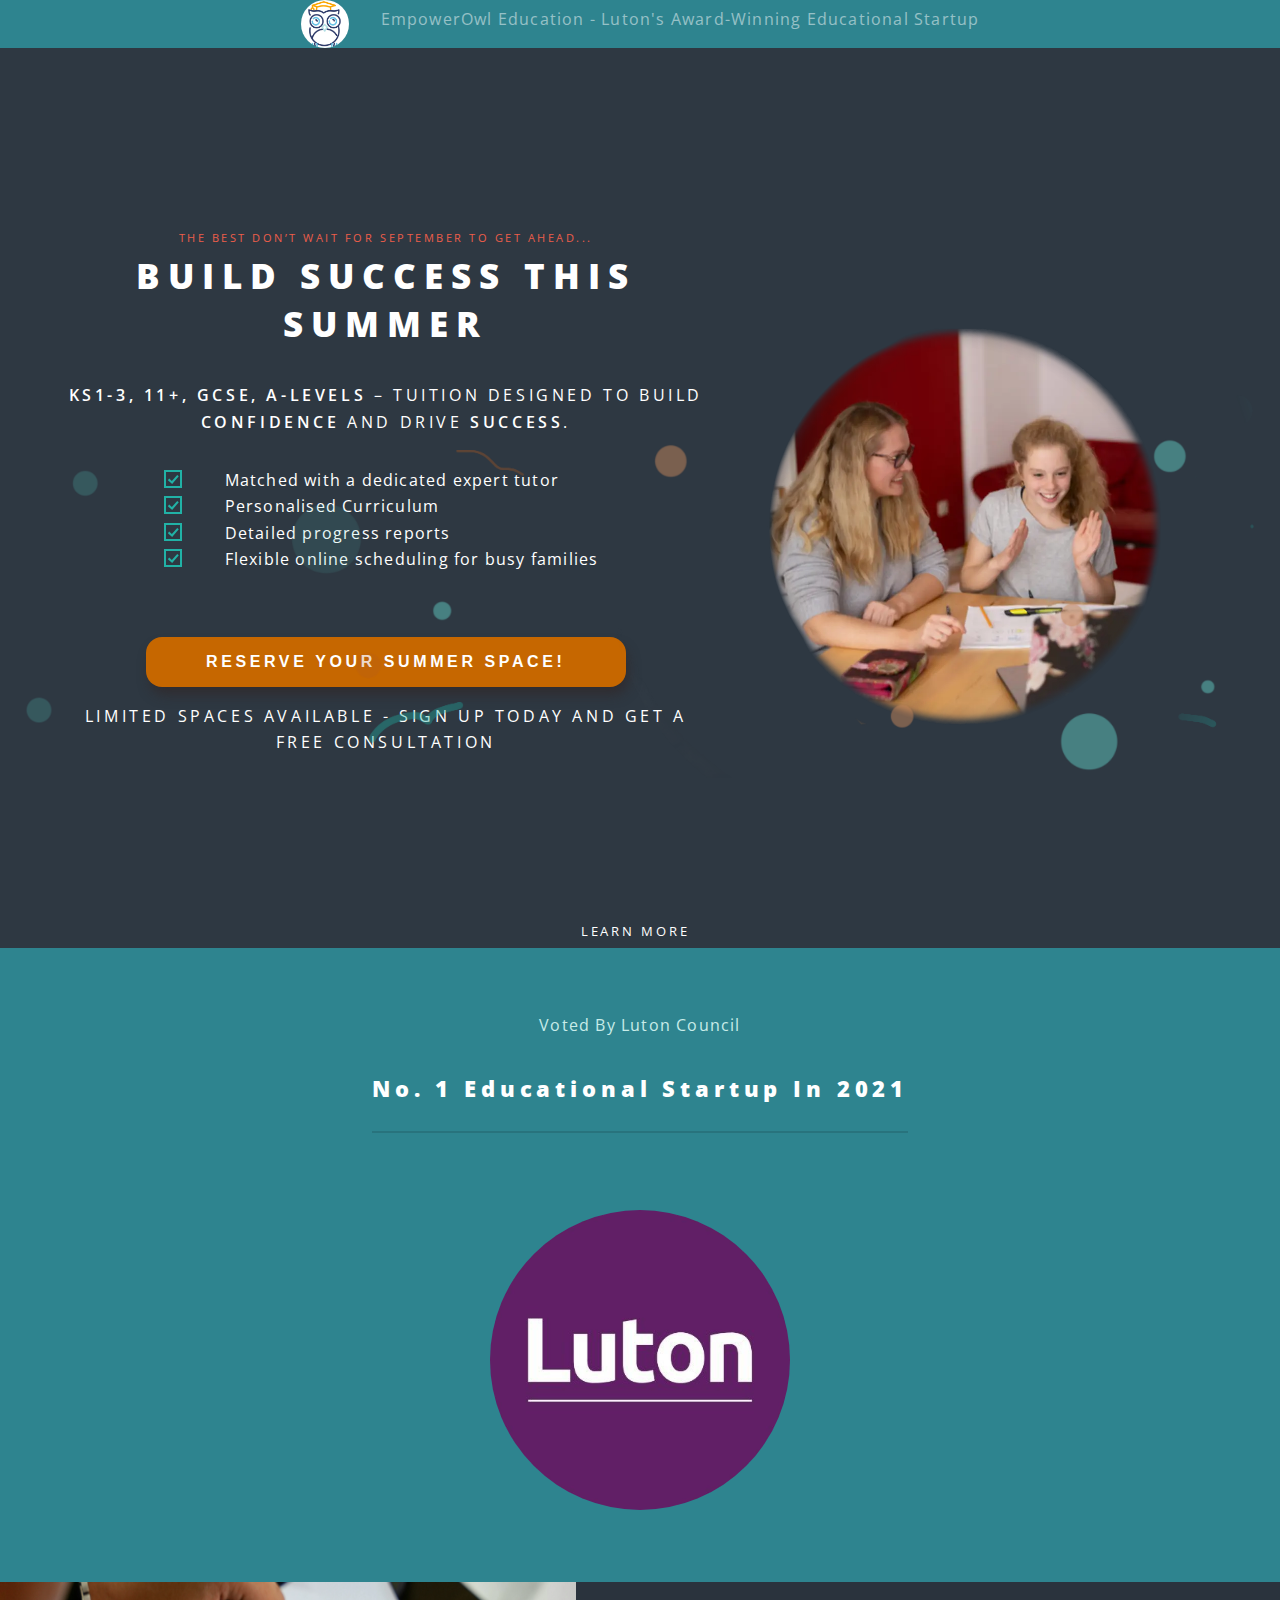
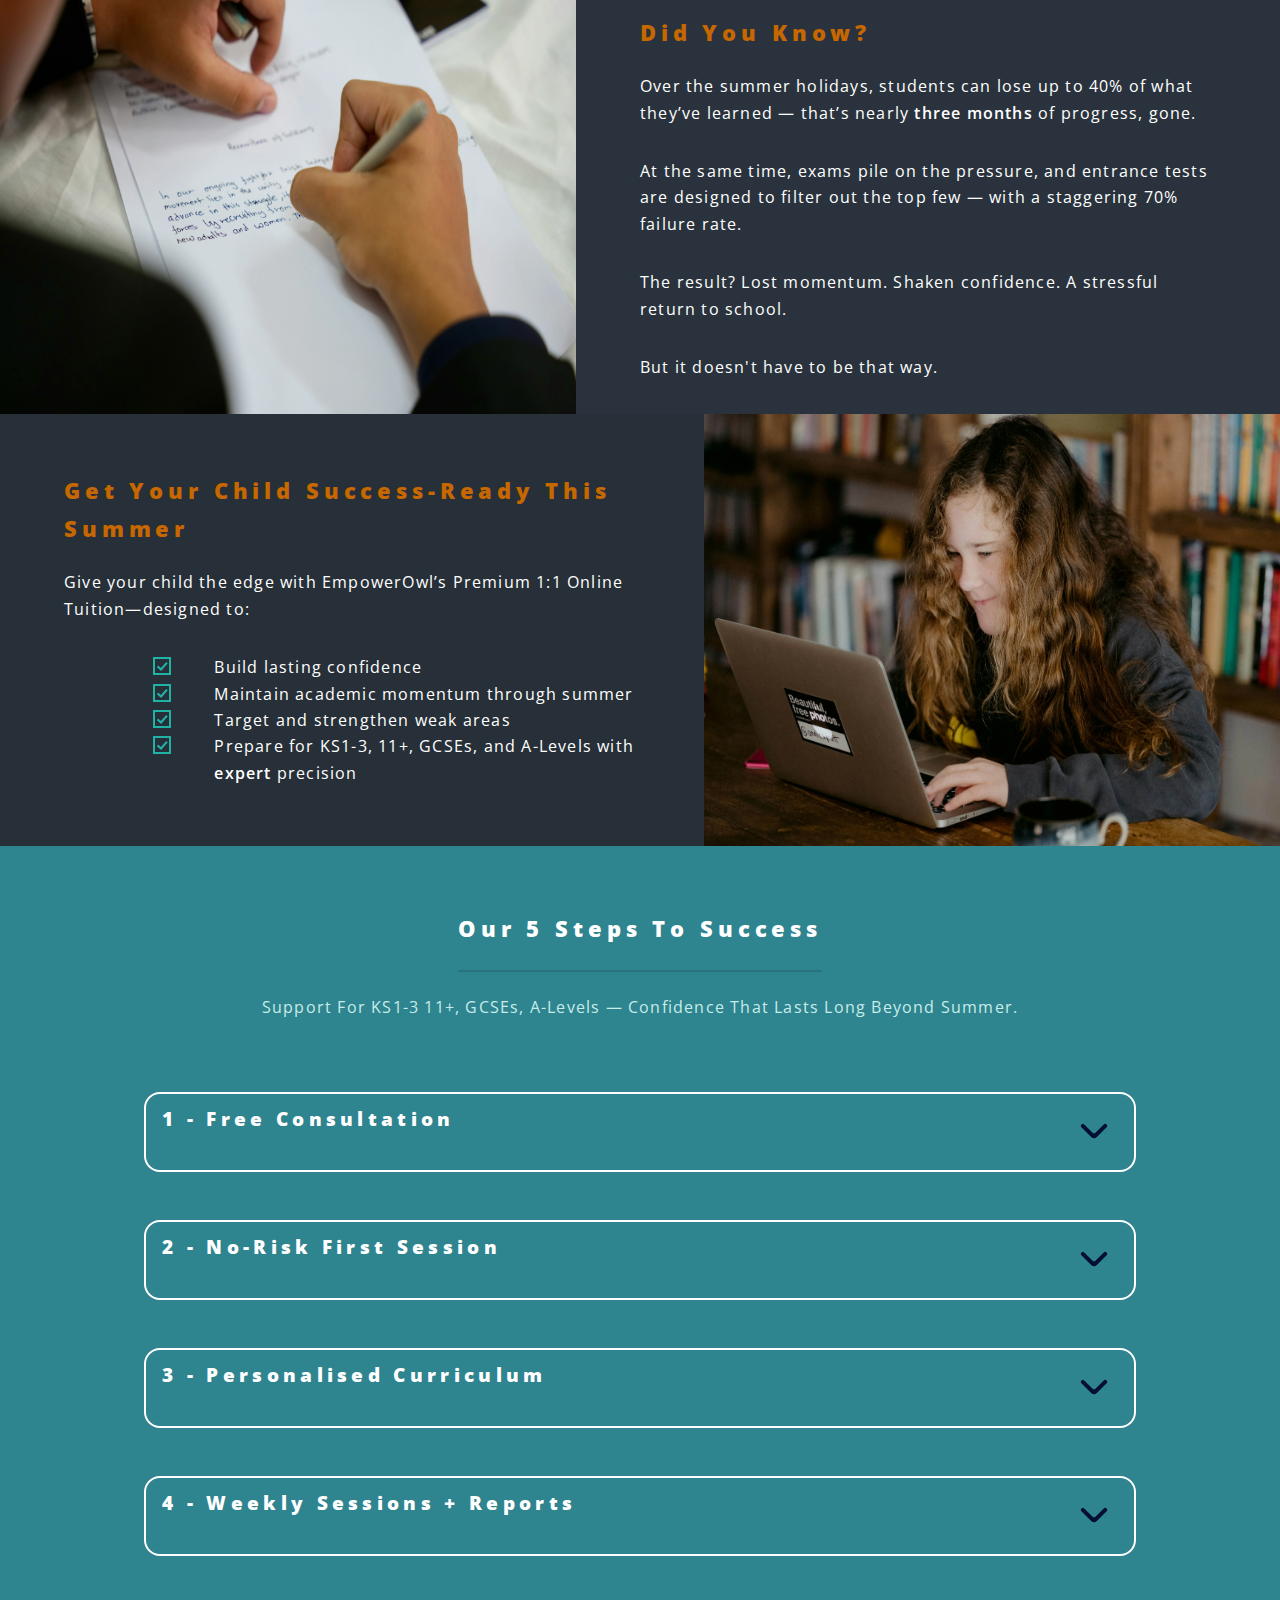
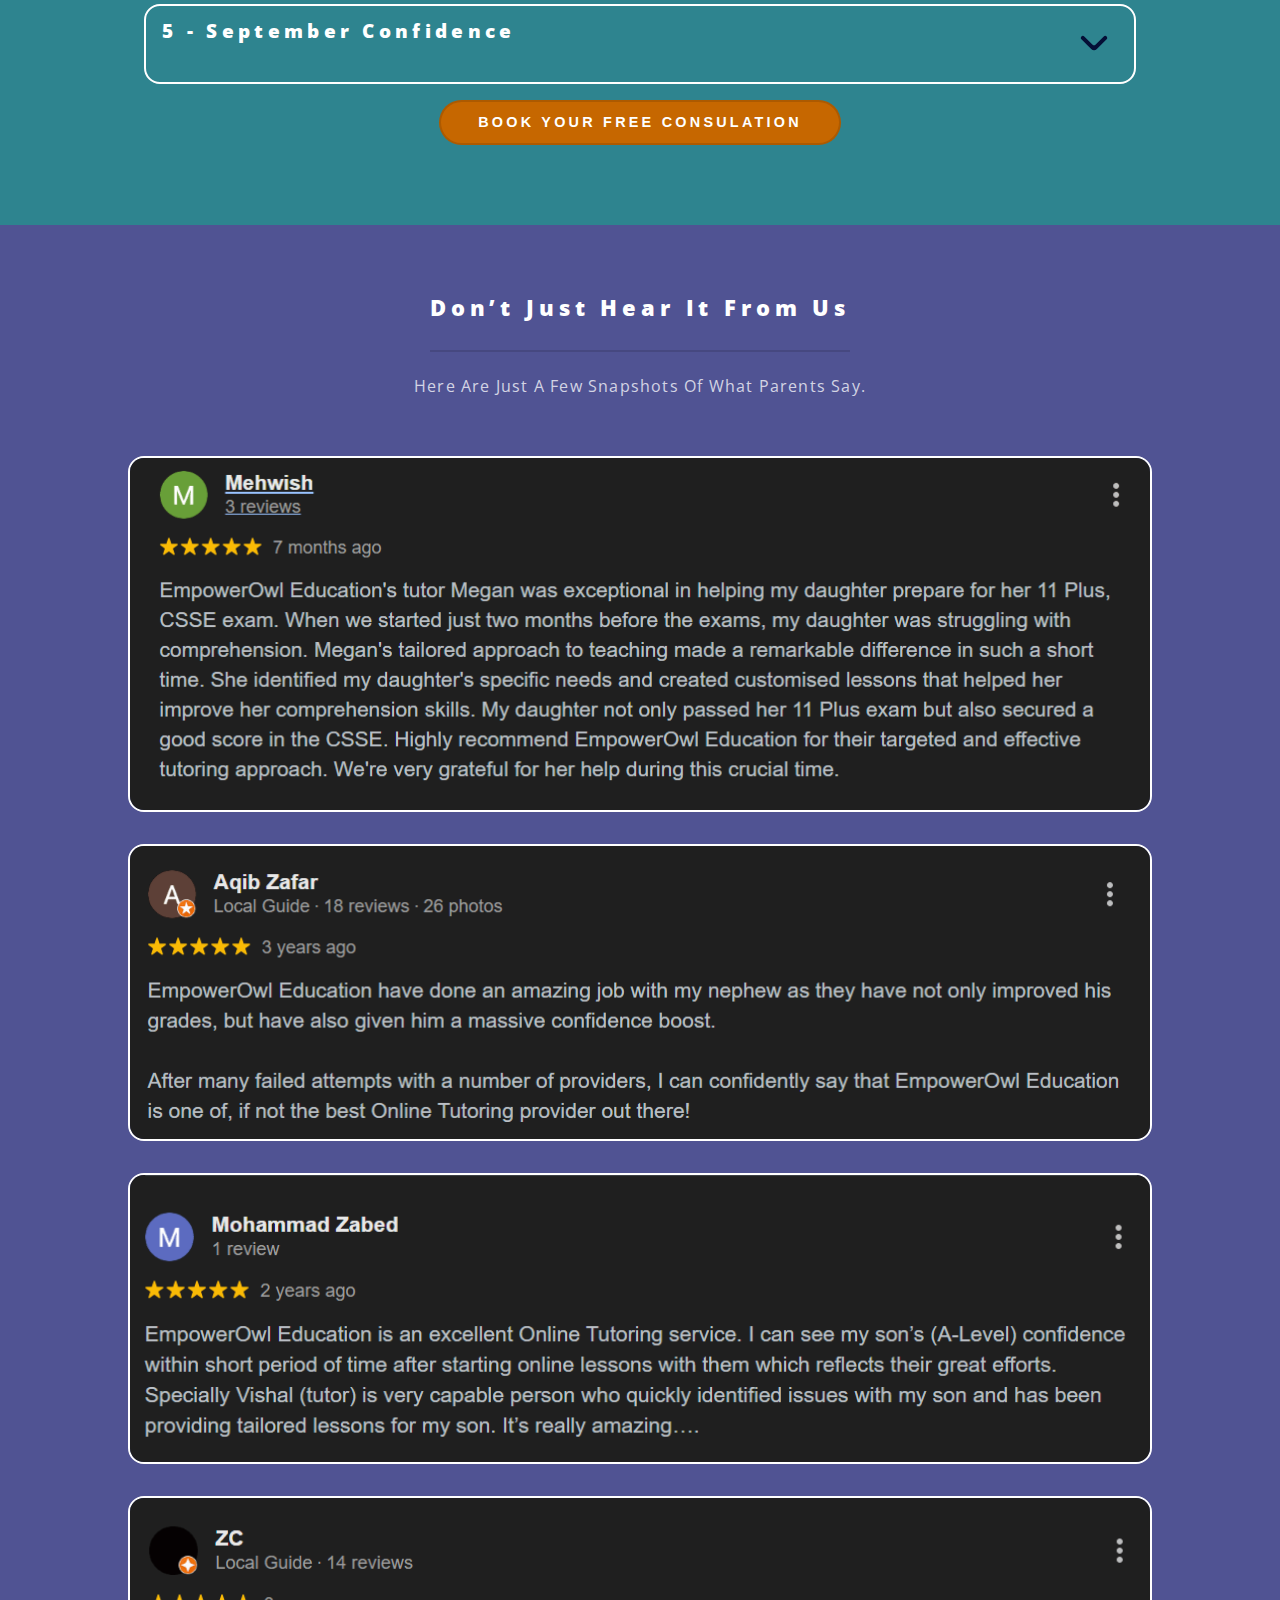
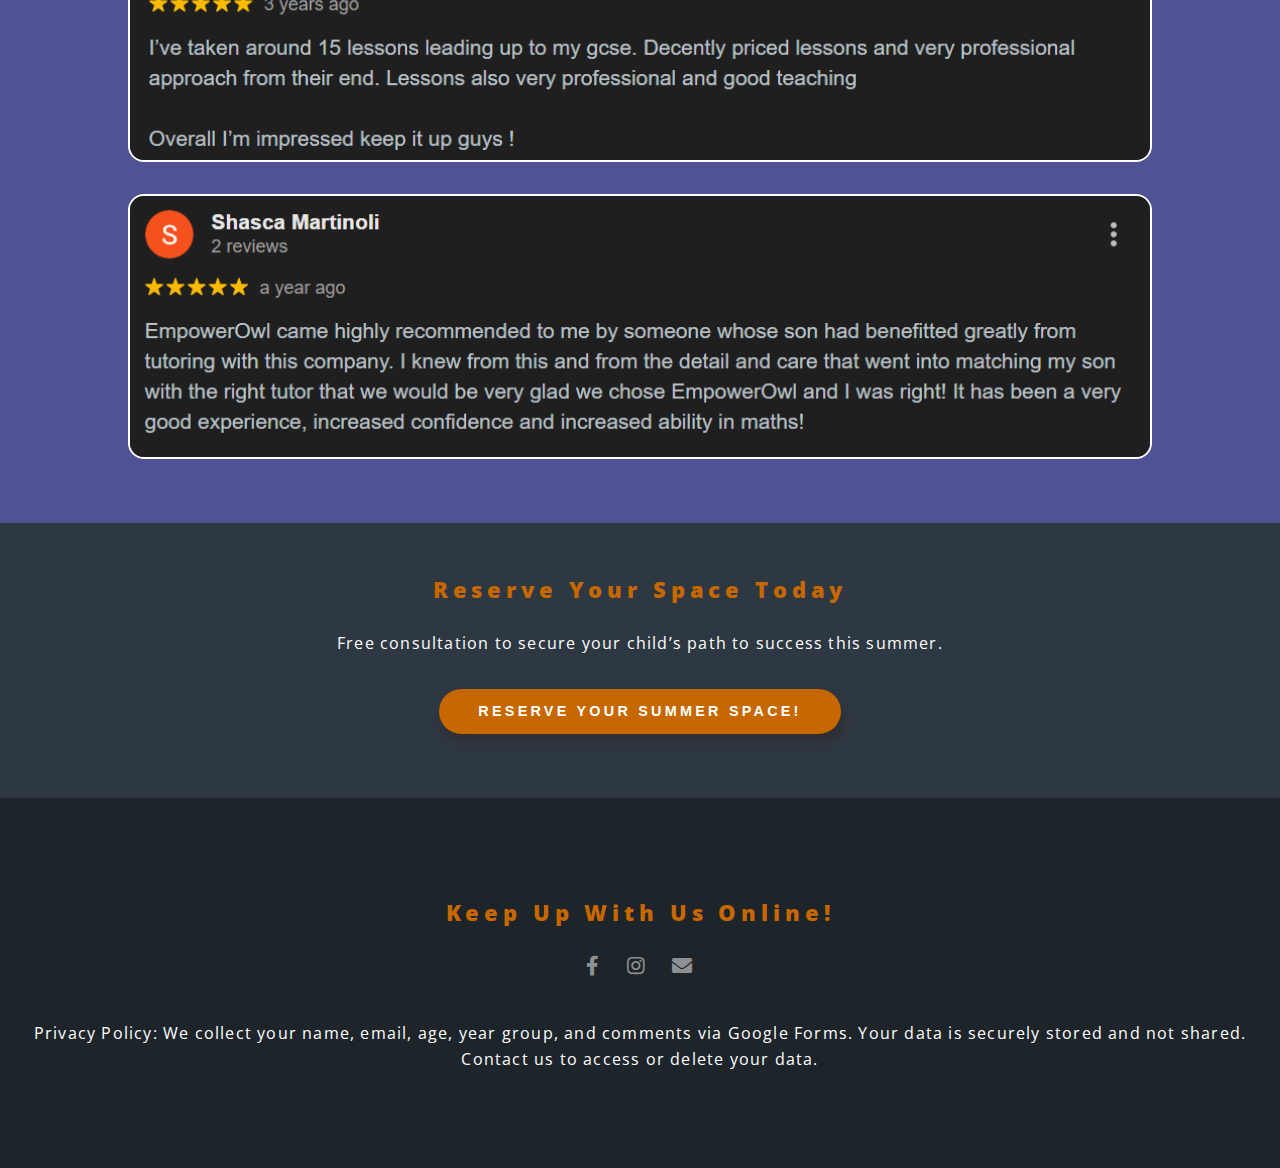
<file: index.html>
<!DOCTYPE html>
<html lang="en-gb">
<head>
  <meta charset="utf-8" />
  <meta name="viewport" content="width=device-width, initial-scale=1" />
  <title>Premium Summer Tuition in Luton | 11+, GCSE, A-Level | EmpowerOwl Education</title>

<meta name="description" content="EmpowerOwl offers premium 1:1 online summer tutoring for 11+, GCSE, and A-Level students in Luton. Boost confidence, maintain momentum, and prepare for exams with expert tutors. Book a free consultation today.">

<meta name="keywords" content="summer tuition Luton, online tutoring Luton, GCSE tutoring, 11+ tuition, A-Level tutoring, premium online tutors, EmpowerOwl, summer learning loss, private tuition UK, KS2 tutoring, KS3 tutoring">

<meta name="author" content="EmpowerOwl Education">
<meta name="robots" content="index, follow">
<meta property="og:title" content="Premium Summer Tuition | EmpowerOwl Education">
<meta property="og:description" content="Get expert 1:1 online tutoring for your child this summer. Designed for 11+, GCSE, and A-Level success. Book your consultation today.">
<meta property="og:image" content="/images/desktop-hero.png">
<meta property="og:url" content="empowerowl.co.uk"> <!-- Replace with your actual domain -->


  <link rel="stylesheet" href="assets/css/main.css" />
  <noscript><link rel="stylesheet" href="assets/css/noscript.css" /></noscript>

  <!-- Favicon -->
  <link rel="apple-touch-icon" sizes="180x180" href="/apple-touch-icon.png" />
  <link rel="icon" type="image/png" sizes="32x32" href="/favicon-32x32.png" />
  <link rel="icon" type="image/png" sizes="16x16" href="/favicon-16x16.png" />
  <link rel="manifest" href="/site.webmanifest" />

  <script src="assets/js/script.js" defer></script>
</head>
<body class="landing-is-preload">
  <div id="page-wrapper">

    <!-- Header -->
    <header id="header" class="my-own-header">
      <img src="/images/empowerowl.png" alt="EmpowerOwl logo - owl with glasses" height="180" loading="lazy" />
      <p>EmpowerOwl Education - Luton's award-winning educational startup</p>
    </header>

    <!-- Hero Section -->
    <section id="banner" class="banner">
      <div class="hero-container">
        <div class="div-left">
          <p class="orange">The best don’t wait for September to get ahead...</p>
          <h1> Build Success This Summer </h1>
          <p class="age"><strong>KS1-3, 11+, GCSE, A-Levels</strong> – Tuition designed to build <strong>Confidence</strong> and drive <strong>Success</strong>.</p>
          <ul class="benefits-list">
            <li class="plan">Matched with a dedicated expert tutor</li>
            <li class="teacher">Personalised Curriculum</li>
            <li class="report"> Detailed progress reports </li>
            <li>Flexible online scheduling for busy families</li>
          </ul>
          <a href="https://forms.gle/Q8Qho3TRbLTtkxJt6" aria-label="Reserve your summer space">
            <button class="cta fixed">Reserve your summer space!</button>
          </a>
          <p>Limited spaces available - sign up today and get a free consultation</p>
          <a href="#one" class="more scrolly my-scrolly" aria-label="Learn more about our program">Learn More</a>
        </div>
        <div class="div-right">
          <img class="hero-lady" src="/images/hero-lady.webp" alt="Parent and student smiling during online tutoring"  />
        </div>
      </div>
    </section>

    <!-- Recognition Section -->
    <section id="one" class="wrapper style1 special">
      <div class="inner">
        <header class="major">
          <p>Voted by Luton Council</p>
          <h2>No. 1 Educational Startup in 2021</h2>
        </header>
        <img class="luton" src="/images/luton.jpg" alt="Luton Council Logo" loading="lazy" style="max-width: 300px; width: 100%; aspect-ratio: 1 / 1;" />
      </div>
    </section>

    <!-- Explanation Sections -->
    <section id="two" class="wrapper alt style2">
      <section class="spotlight">
        <div class="image">
          <img src="images/kid-writing.webp" alt="Student writing in notebook" loading="lazy" style="aspect-ratio: 4 / 3;" />
        </div>
        <div class="content">
          <h2 style="color: #c66700 ;">Did You Know?</h2>
          <p>Over the summer holidays, students can lose up to 40% of what they’ve learned — that’s nearly <b>three months</b> of progress, gone.</p>
          <p>At the same time, exams pile on the pressure, and entrance tests are designed to filter out the top few — with a staggering 70% failure rate.</p>
          <p>The result? Lost momentum. Shaken confidence. A stressful return to school.</p>
          <p> But it doesn't have to be that way.</p>
        </div>
      </section>

      <section class="spotlight">
        <div class="image">
          <img src="images/kid.webp" alt="Smiling student in library" loading="lazy" style="aspect-ratio: 4 / 3;" />
        </div>
        <div class="content">
          <h2 style="color: #c66700;">Get Your Child Success-Ready This Summer</h2>
          <p>Give your child the edge with EmpowerOwl’s Premium 1:1 Online Tuition—designed to:</p>
          <ul class="benefits-list beneath">
            <li>Build lasting confidence</li>
            <li> Maintain academic momentum through summer</li>
            <li> Target and strengthen weak areas</li>
            <li>Prepare for KS1-3, 11+, GCSEs, and A-Levels with <b>expert</b> precision</li>

          </ul> 
        </div>
      </section>
    </section>

    <!-- 5 Step Process -->
    <section id="accordian" class="wrapper style1 special">
      <div class="inner">
        <header class="major">
          <h2>Our 5 Steps to Success</h2>
          <p>Support for KS1-3 11+, GCSEs, A-Levels — confidence that lasts long beyond summer.</p>
        </header>

        <div class="accordian-container">
          <!-- Accordian Items -->
          <div class="accordian">
            <div class="accordian-header">
              <h3>1 - Free Consultation</h3>
              <img src="/images/arrow-prev-small-svgrepo-com.svg" alt="Arrow icon" />
            </div>
           <p>We start with a one-on-one consultation to understand your child’s academic needs, goals, and learning style. Based on this, we carefully match them with the most suitable tutor from our expert team.</p>
</div>

<div class="accordian">
            <div class="accordian-header">
              <h3>2 - No-Risk First Session</h3>
              <img src="/images/arrow-prev-small-svgrepo-com.svg" alt="Arrow icon" />
            </div>
            <p>Your child is introduced to their tutor in a relaxed, pressure-free session. It’s a chance to build rapport, assess confidence levels, and establish clear learning objectives together.</p>
          </div>

          <div class="accordian">
            <div class="accordian-header">
              <h3>3 - Personalised Curriculum</h3>
              <img src="/images/arrow-prev-small-svgrepo-com.svg" alt="Arrow icon" />
            </div>
              <p>We build a focused 4-week academic plan tailored around your child’s specific strengths and areas for improvement—designed to build confidence and help them make real progress over the summer.</p>
          </div>

          <div class="accordian">
            <div class="accordian-header">
              <h3>4 - Weekly Sessions + Reports</h3>
              <img src="/images/arrow-prev-small-svgrepo-com.svg" alt="Arrow icon" />
            </div>
            <p>Your child receives weekly one-to-one lessons with structured homework and support. After each session, you’ll receive detailed progress reports so you’re always informed, engaged, and reassured.</p>
          </div>

          <div class="accordian">
            <div class="accordian-header">
              <h3>5 - September Confidence</h3>
              <img src="/images/arrow-prev-small-svgrepo-com.svg" alt="Arrow icon" />
            </div>
             <p>By the end of the programme, your child re-enters school with renewed confidence, stronger skills, and a real academic advantage heading into the new term.</p> 
          </div>
          </div>

          

          <a href="https://forms.gle/EqNLDEYDynz9STZV6" aria-label="Register risk-free today">
            <button class="cta hide">Book your free consulation</button>
          </a>
        </div>
      </div>
    </section>

    <!-- Reviews -->
    <section id="three" class="wrapper style3 special">
      <div class="inner">
        <header class="major">
          <h2>Don’t just hear it from us</h2>
          <p>Here are just a few snapshots of what parents say.</p>
        </header>
        <div class="our-reviews">
          <img src="/images/review-1.webp" alt="Review 1" loading="lazy" />
          <img src="/images/review-2.webp" alt="Review 2" loading="lazy" />
          <img src="/images/review-3.webp" alt="Review 3" loading="lazy" />
          <img src="/images/review-4.webp" alt="Review 4" loading="lazy" />
          <img src="/images/review-5.webp" alt="Review 5" loading="lazy" />
        </div>
      </div>
    </section>

    <!-- Final CTA -->
    <section class="banner">
      <div class=" final-part">
        <h2 style="color: #c66700;">Reserve your space today</h2>
        <p>Free consultation to secure your child’s path to success this summer.</p>
        <a href="https://forms.gle/pZmMa2b6Y7rpdxCs6" aria-label="Reserve your summer spot now">
          <button class="cta hide">Reserve your summer space!</button>
        </a>
      </div>
    </section>

    <!-- Footer -->
    <footer id="footer">
      <h2 style="color: #c66700 ;">Keep up with us online!</h2>
      <ul class="icons">
        <li><a href="https://www.facebook.com/EmpowerOwlEducation/" class="icon brands fa-facebook-f" aria-label="Facebook"><span class="label">Facebook</span></a></li>
        <li><a href="https://www.instagram.com/empowerowl1/?hl=en-gb" class="icon brands fa-instagram" aria-label="Instagram"><span class="label">Instagram</span></a></li>
        <li><a href="hamza_shah123@hotmail.co.uk" class="icon solid fa-envelope" aria-label="Email"><span class="label">Email</span></a></li>
      </ul>
      <p>
        Privacy Policy: We collect your name, email, age, year group, and comments via Google Forms. Your data is securely stored and not shared. Contact us to access or delete your data.
        <!-- &copy; Design: <a href="http://html5up.net">HTML5 UP</a> -->
      </p>
    </footer>
  </div>

  <!-- Optimized Scripts -->
  <script src="assets/js/jquery.min.js" defer></script>
  <script src="assets/js/jquery.scrollex.min.js" defer></script>
  <script src="assets/js/jquery.scrolly.min.js" defer></script>
  <script src="assets/js/browser.min.js" defer></script>
  <script src="assets/js/breakpoints.min.js" defer></script>
  <script src="assets/js/util.js" defer></script>
  <script src="assets/js/main.js" defer></script>
</body>
</html>
</file>
<file: assets/css/noscript.css>
/*
	Spectral by HTML5 UP
	html5up.net | @ajlkn
	Free for personal and commercial use under the CCA 3.0 license (html5up.net/license)
*/

/* Banner */

	body.is-preload #banner h2 {
		-moz-transform: none;
		-webkit-transform: none;
		-ms-transform: none;
		transform: none;
		opacity: 1;
	}

		body.is-preload #banner h2:before, body.is-preload #banner h2:after {
			width: 100%;
		}

	body.is-preload #banner .more {
		-moz-transform: none;
		-webkit-transform: none;
		-ms-transform: none;
		transform: none;
		opacity: 1;
	}

	body.is-preload #banner:after {
		opacity: 0;
	}
</file>
<file: assets/css/main.css>
@import url(fontawesome-all.min.css);
@import url("https://fonts.googleapis.com/css?family=Open+Sans:400,400italic,600,600italic,800,800italic");
:root {
  --blue: #c66700 ;
  --darker: 	#954e24;
}
/*
	Spectral by HTML5 UP
	html5up.net | @ajlkn
	Free for personal and commercial use under the CCA 3.0 license (html5up.net/license)
*/



/* end of accordiaon  */

html, body, div, span, applet, object,
iframe, h1, h2, h3, h4, h5, h6, p, blockquote,
pre, a, abbr, acronym, address, big, cite,
code, del, dfn, em, img, ins, kbd, q, s, samp,
small, strike, strong, sub, sup, tt, var, b,
u, i, center, dl, dt, dd, ol, ul, li, fieldset,
form, label, legend, table, caption, tbody,
tfoot, thead, tr, th, td, article, aside,
canvas, details, embed, figure, figcaption,
footer, header, hgroup, menu, nav, output, ruby,
section, summary, time, mark, audio, video {
	margin: 0;
	padding: 0;
	border: 0;
	font-size: 100%;
	font: inherit;
	vertical-align: baseline;}

article, aside, details, figcaption, figure,
footer, header, hgroup, menu, nav, section {
	display: block;}

body {
	line-height: 1;
}

ol, ul {
	list-style: none;
}

blockquote, q {
	quotes: none;
}

	blockquote:before, blockquote:after, q:before, q:after {
		content: '';
		content: none;
	}

table {
	border-collapse: collapse;
	border-spacing: 0;
}

body {
	-webkit-text-size-adjust: none;
}

mark {
	background-color: transparent;
	color: inherit;
}

input::-moz-focus-inner {
	border: 0;
	padding: 0;
}

input, select, textarea {
	-moz-appearance: none;
	-webkit-appearance: none;
	-ms-appearance: none;
	appearance: none;
}

/* Basic */

	@-ms-viewport {
		width: device-width;
	}

	html {
		box-sizing: border-box;
	}

	*, *:before, *:after {
		box-sizing: inherit;
	}

	body {
		background: #2e3842;
	}

	
	body, input, select, textarea {
		color: #fff;
		font-family: "Open Sans", Helvetica, sans-serif;
		font-size: 15pt;
		font-weight: 400;
		letter-spacing: 0.075em;
		line-height: 1.65em;
	}

		@media screen and (max-width: 1680px) {

			body, input, select, textarea {
				font-size: 13pt;
			}

		}

		@media screen and (max-width: 1280px) {

			body, input, select, textarea {
				font-size: 12pt;
			}

		}

		@media screen and (max-width: 736px) {

			body, input, select, textarea {
				font-size: 11pt;
				letter-spacing: 0.0375em;
			}

		}

	a {
		-moz-transition: color 0.2s ease, border-bottom-color 0.2s ease;
		-webkit-transition: color 0.2s ease, border-bottom-color 0.2s ease;
		-ms-transition: color 0.2s ease, border-bottom-color 0.2s ease;
		transition: color 0.2s ease, border-bottom-color 0.2s ease;
		border-bottom: dotted 1px;
		color: inherit;
		text-decoration: none;
	}

		a:hover {
			border-bottom-color: transparent;
		}

	strong, b {
		color: #fff;
		font-weight: 600;
	}

	em, i {
		font-style: italic;
	}

	p {
		margin: 0 0 2em 0;
	}

	h1, h2, h3, h4, h5, h6 {
		color: #fff;
		font-weight: 800;
		letter-spacing: 0.225em;
		line-height: 1em;
		margin: 0 0 1em 0;
		text-transform: uppercase;
	}

		h1 a, h2 a, h3 a, h4 a, h5 a, h6 a {
			color: inherit;
			text-decoration: none;
		}

	h2 {
		font-size: 1.35em;
		line-height: 1.75em;
	}

		@media screen and (max-width: 736px) {

			h2 {
				font-size: 1.1em;
				line-height: 1.65em;
			}

		}

	h3 {
		font-size: 1.15em;
		line-height: 1.75em;
	}

		@media screen and (max-width: 736px) {

			h3 {
				font-size: 1em;
				line-height: 1.65em;
			}

		}

	h4 {
		font-size: 1em;
		line-height: 1.5em;
	}

	h5 {
		font-size: 0.8em;
		line-height: 1.5em;
	}

	h6 {
		font-size: 0.7em;
		line-height: 1.5em;
	}

	sub {
		font-size: 0.8em;
		position: relative;
		top: 0.5em;
	}

	sup {
		font-size: 0.8em;
		position: relative;
		top: -0.5em;
	}

	hr {
		border: 0;
		border-bottom: solid 2px #fff;
		margin: 3em 0;
	}

		hr.major {
			margin: 4.5em 0;
		}

	

	pre {
		-webkit-overflow-scrolling: touch;
		font-family: "Courier New", monospace;
		font-size: 0.9em;
		margin: 0 0 2em 0;
	}

		pre code {
			display: block;
			line-height: 1.75em;
			padding: 1em 1.5em;
			overflow-x: auto;
		}

	.align-left {
		text-align: left;
	}

	.align-center {
		text-align: center;
	}

	.align-right {
		text-align: right;
	}

/* Row */

		
/* Section/Article */

	section.special, article.special {
		text-align: center;
	}

	header p {
		color: rgba(255, 255, 255, 0.5);
		position: relative;
		top: -0.25em;
	}

	header h3 + p {
		font-size: 1.1em;
	}

	header h4 + p,
	header h5 + p,
	header h6 + p {
		font-size: 0.9em;
	}

	header.major {
		margin: 0 0 3.5em 0;
	}

		header.major h2, header.major h3, header.major h4, header.major h5, header.major h6 {
			border-bottom: solid 2px #fff;
			display: inline-block;
			padding-bottom: 1em;
			position: relative;
		}

			header.major h2:after, header.major h3:after, header.major h4:after, header.major h5:after, header.major h6:after {
				content: '';
				display: block;
				height: 1px;
			}

		header.major p {
			color: #fff;
			top: 0;
		}

		@media screen and (max-width: 736px) {

			header.major {
				margin: 0 0 2em 0;
			}

		}

	@media screen and (max-width: 980px) {

		header br {
			display: none;
		}

	}

/* Form */

	form {
		margin: 0 0 2em 0;
	}

	label {
		color: #fff;
		display: block;
		font-size: 0.9em;
		font-weight: 600;
		margin: 0 0 1em 0;
	}

	input[type="text"],
	input[type="password"],
	input[type="email"],
	select,
	textarea {
		-moz-appearance: none;
		-webkit-appearance: none;
		-ms-appearance: none;
		appearance: none;
		background-color: rgba(144, 144, 144, 0.25);
		border-radius: 3px;
		border: none;
		color: inherit;
		display: block;
		outline: 0;
		padding: 0 1em;
		text-decoration: none;
		width: 100%;
	}

		input[type="text"]:invalid,
		input[type="password"]:invalid,
		input[type="email"]:invalid,
		select:invalid,
		textarea:invalid {
			box-shadow: none;
		}

		input[type="text"]:focus,
		input[type="password"]:focus,
		input[type="email"]:focus,
		select:focus,
		textarea:focus {
			box-shadow: 0 0 0 2px #21b2a6;
		}

	select {
		background-size: 1.25em;
		background-repeat: no-repeat;
		background-position: calc(100% - 1em) center;
		height: 2.75em;
		padding-right: 2.75em;
		text-overflow: ellipsis;
	}

		select:focus::-ms-value {
			background-color: transparent;
		}

		select::-ms-expand {
			display: none;
		}

	input[type="text"],
	input[type="password"],
	input[type="email"],
	select {
		height: 2.75em;
	}

	textarea {
		padding: 0.75em 1em;
	}

	input[type="checkbox"],
	input[type="radio"] {
		-moz-appearance: none;
		-webkit-appearance: none;
		-ms-appearance: none;
		appearance: none;
		display: block;
		float: left;
		margin-right: -2em;
		opacity: 0;
		width: 1em;
		z-index: -1;
	}

		input[type="checkbox"] + label,
		input[type="radio"] + label {
			text-decoration: none;
			color: #fff;
			cursor: pointer;
			display: inline-block;
			font-size: 1em;
			font-weight: 400;
			padding-left: 2.4em;
			padding-right: 0.75em;
			position: relative;
		}

			input[type="checkbox"] + label:before,
			input[type="radio"] + label:before {
				-moz-osx-font-smoothing: grayscale;
				-webkit-font-smoothing: antialiased;
				display: inline-block;
				font-style: normal;
				font-variant: normal;
				text-rendering: auto;
				line-height: 1;
				text-transform: none !important;
				font-family: 'Font Awesome 5 Free';
				font-weight: 900;
			}

			input[type="checkbox"] + label:before,
			input[type="radio"] + label:before {
				background: rgba(144, 144, 144, 0.25);
				border-radius: 3px;
				content: '';
				display: inline-block;
				font-size: 0.8em;
				height: 2.0625em;
				left: 0;
				line-height: 2.0625em;
				position: absolute;
				text-align: center;
				top: 0;
				width: 2.0625em;
			}

		input[type="checkbox"]:checked + label:before,
		input[type="radio"]:checked + label:before {
			background: #2e3842;
			color: #fff;
			content: '\f00c';
		}

		input[type="checkbox"]:focus + label:before,
		input[type="radio"]:focus + label:before {
			box-shadow: 0 0 0 2px #21b2a6;
		}

	input[type="checkbox"] + label:before {
		border-radius: 3px;
	}

	input[type="radio"] + label:before {
		border-radius: 100%;
	}

	::-webkit-input-placeholder {
		color: rgba(255, 255, 255, 0.5) !important;
		opacity: 1.0;
	}

	:-moz-placeholder {
		color: rgba(255, 255, 255, 0.5) !important;
		opacity: 1.0;
	}

	::-moz-placeholder {
		color: rgba(255, 255, 255, 0.5) !important;
		opacity: 1.0;
	}

	:-ms-input-placeholder {
		color: rgba(255, 255, 255, 0.5) !important;
		opacity: 1.0;
	}

/* Box */

	.box {
		border-radius: 3px;
		border: solid 2px #fff;
		margin-bottom: 2em;
		padding: 1.5em;
	}

		.box > :last-child,
		.box > :last-child > :last-child,
		.box > :last-child > :last-child > :last-child {
			margin-bottom: 0;
		}

		.box.alt {
			border: 0;
			border-radius: 0;
			padding: 0;
		}

/* Icon */

	.icon {
		text-decoration: none;
		border-bottom: none;
		position: relative;
	}

		.icon:before {
			-moz-osx-font-smoothing: grayscale;
			-webkit-font-smoothing: antialiased;
			display: inline-block;
			font-style: normal;
			font-variant: normal;
			text-rendering: auto;
			line-height: 1;
			text-transform: none !important;
			font-family: 'Font Awesome 5 Free';
			font-weight: 400;
		}

		.icon > .label {
			display: none;
		}

		.icon:before {
			line-height: inherit;
		}

		.icon.solid:before {
			font-weight: 900;
		}

		.icon.brands:before {
			font-family: 'Font Awesome 5 Brands';
		}

		.icon.major {
			-moz-transform: rotate(-45deg);
			-webkit-transform: rotate(-45deg);
			-ms-transform: rotate(-45deg);
			transform: rotate(-45deg);
			border-radius: 3px;
			border: solid 2px #fff;
			display: inline-block;
			font-size: 1.35em;
			height: calc(3em + 2px);
			line-height: 3em;
			text-align: center;
			width: calc(3em + 2px);
		}

			.icon.major:before {
				-moz-transform: rotate(45deg);
				-webkit-transform: rotate(45deg);
				-ms-transform: rotate(45deg);
				transform: rotate(45deg);
				display: inline-block;
				font-size: 1.5em;
			}

			@media screen and (max-width: 736px) {

				.icon.major {
					font-size: 1em;
				}

			}

		.icon.style1 {
			color: #00ffcc;
		}

		.icon.style2 {
			color: #00f0ff;
		}

		.icon.style3 {
			color: #76ddff;
		}

/* Image */

	.image {
		border-radius: 3px;
		border: 0;
		display: inline-block;
		position: relative;
	}

		.image img {
			border-radius: 3px;
			display: block;
		}

		.image.left {
			float: left;
			margin: 0 2em 2em 0;
			top: 0.25em;
		}

		.image.right {
			float: right;
			margin: 0 0 2em 2em;
			top: 0.25em;
		}

		.image.left, .image.right {
			max-width: 40%;
		}

			.image.left img, .image.right img {
				width: 100%;
			}

		.image.fit {
			display: block;
			margin: 0 0 2em 0;
			width: 100%;
		}

			.image.fit img {
				width: 100%;
			}

/* List */

	ol {
		list-style: decimal;
		margin: 0 0 2em 0;
		padding-left: 1.25em;
	}

		ol li {
			padding-left: 0.25em;
		}

	ul {
		list-style: disc;
		margin: 0 0 2em 0;
		padding-left: 1em;
	}

		ul li {
			padding-left: 0.5em;
		}

		ul.alt {
			list-style: none;
			padding-left: 0;
		}

			ul.alt li {
				border-top: solid 1px #fff;
				padding: 0.5em 0;
			}

				ul.alt li:first-child {
					border-top: 0;
					padding-top: 0;
				}

	dl {
		margin: 0 0 2em 0;
	}

/* Actions */

	ul.actions {
		display: -moz-flex;
		display: -webkit-flex;
		display: -ms-flex;
		display: flex;
		cursor: default;
		list-style: none;
		margin-left: -1em;
		padding-left: 0;
	}

		ul.actions li {
			padding: 0 0 0 1em;
			vertical-align: middle;
		}

		ul.actions.special {
			-moz-justify-content: center;
			-webkit-justify-content: center;
			-ms-justify-content: center;
			justify-content: center;
			width: 100%;
			margin-left: 0;
		}

			ul.actions.special li:first-child {
				padding-left: 0;
			}

		ul.actions.stacked {
			-moz-flex-direction: column;
			-webkit-flex-direction: column;
			-ms-flex-direction: column;
			flex-direction: column;
			margin-left: 0;
		}

			ul.actions.stacked li {
				padding: 1em 0 0 0;
			}

				ul.actions.stacked li:first-child {
					padding-top: 0;
				}

		ul.actions.fit {
			width: calc(100% + 1em);
		}

			ul.actions.fit li {
				-moz-flex-grow: 1;
				-webkit-flex-grow: 1;
				-ms-flex-grow: 1;
				flex-grow: 1;
				-moz-flex-shrink: 1;
				-webkit-flex-shrink: 1;
				-ms-flex-shrink: 1;
				flex-shrink: 1;
				width: 100%;
			}

				ul.actions.fit li > * {
					width: 100%;
				}

			ul.actions.fit.stacked {
				width: 100%;
			}

		@media screen and (max-width: 480px) {

			ul.actions:not(.fixed) {
				-moz-flex-direction: column;
				-webkit-flex-direction: column;
				-ms-flex-direction: column;
				flex-direction: column;
				margin-left: 0;
				width: 100% !important;
			}

				ul.actions:not(.fixed) li {
					-moz-flex-grow: 1;
					-webkit-flex-grow: 1;
					-ms-flex-grow: 1;
					flex-grow: 1;
					-moz-flex-shrink: 1;
					-webkit-flex-shrink: 1;
					-ms-flex-shrink: 1;
					flex-shrink: 1;
					padding: 1em 0 0 0;
					text-align: center;
					width: 100%;
				}

					ul.actions:not(.fixed) li > * {
						width: 100%;
					}

					ul.actions:not(.fixed) li:first-child {
						padding-top: 0;
					}

					ul.actions:not(.fixed) li input[type="submit"],
					ul.actions:not(.fixed) li input[type="reset"],
					ul.actions:not(.fixed) li input[type="button"],
					ul.actions:not(.fixed) li button,
					ul.actions:not(.fixed) li .button {
						width: 100%;
					}

						ul.actions:not(.fixed) li input[type="submit"].icon:before,
						ul.actions:not(.fixed) li input[type="reset"].icon:before,
						ul.actions:not(.fixed) li input[type="button"].icon:before,
						ul.actions:not(.fixed) li button.icon:before,
						ul.actions:not(.fixed) li .button.icon:before {
							margin-left: -0.5em;
						}

		}

/* Icons */

	ul.icons {
		cursor: default;
		list-style: none;
		padding-left: 0;
	}

		ul.icons li {
			display: inline-block;
			padding: 0 1em 0 0;
		}

			ul.icons li:last-child {
				padding-right: 0 !important;
			}

		ul.icons.major {
			padding: 1em 0;
		}

			ul.icons.major li {
				padding-right: 3.5em;
			}

				@media screen and (max-width: 736px) {

					ul.icons.major li {
						padding: 0 1em !important;
					}

				}

/* Table */

	.table-wrapper {
		-webkit-overflow-scrolling: touch;
		overflow-x: auto;
	}

	table {
		margin: 0 0 2em 0;
		width: 100%;
	}

		table tbody tr {
			border: solid 1px #fff;
			border-left: 0;
			border-right: 0;
		}

			table tbody tr:nth-child(2n + 1) {
				background-color: rgba(144, 144, 144, 0.25);
			}

		table td {
			padding: 0.75em 0.75em;
		}

		table th {
			color: #fff;
			font-size: 0.9em;
			font-weight: 600;
			padding: 0 0.75em 0.75em 0.75em;
			text-align: left;
		}

		table thead {
			border-bottom: solid 2px #fff;
		}

		table tfoot {
			border-top: solid 2px #fff;
		}

		table.alt {
			border-collapse: separate;
		}

			table.alt tbody tr td {
				border: solid 1px #fff;
				border-left-width: 0;
				border-top-width: 0;
			}

				table.alt tbody tr td:first-child {
					border-left-width: 1px;
				}

			table.alt tbody tr:first-child td {
				border-top-width: 1px;
			}

			table.alt thead {
				border-bottom: 0;
			}

			table.alt tfoot {
				border-top: 0;
			}

/* Button */

	input[type="submit"],
	input[type="reset"],
	input[type="button"],
	button,
	.button {
		-moz-appearance: none;
		-webkit-appearance: none;
		-ms-appearance: none;
		appearance: none;
		-moz-transition: background-color 0.2s ease-in-out, color 0.2s ease-in-out;
		-webkit-transition: background-color 0.2s ease-in-out, color 0.2s ease-in-out;
		-ms-transition: background-color 0.2s ease-in-out, color 0.2s ease-in-out;
		transition: background-color 0.2s ease-in-out, color 0.2s ease-in-out;
		background-color: transparent;
		border-radius: 3px;
		border: 0;
		box-shadow: inset 0 0 0 2px #fff;
		color: #fff;
		cursor: pointer;
		display: inline-block;
		font-size: 0.8em;
		font-weight: 600;
		height: 3.125em;
		letter-spacing: 0.225em;
		line-height: 3.125em;
		max-width: 30em;
		padding: 0 2.75em;
		text-align: center;
		text-decoration: none;
		text-transform: uppercase;
		white-space: nowrap;
		overflow: hidden;
		text-overflow: ellipsis;
	}

		input[type="submit"]:hover,
		input[type="reset"]:hover,
		input[type="button"]:hover,
		button:hover,
		.button:hover {
			background-color: rgba(144, 144, 144, 0.25);
		}

		input[type="submit"]:active,
		input[type="reset"]:active,
		input[type="button"]:active,
		button:active,
		.button:active {
			background-color: rgba(144, 144, 144, 0.5);
		}

		input[type="submit"].icon:before,
		input[type="reset"].icon:before,
		input[type="button"].icon:before,
		button.icon:before,
		.button.icon:before {
			margin-right: 0.5em;
		}

		input[type="submit"].fit,
		input[type="reset"].fit,
		input[type="button"].fit,
		button.fit,
		.button.fit {
			width: 100%;
		}

		input[type="submit"].small,
		input[type="reset"].small,
		input[type="button"].small,
		button.small,
		.button.small {
			font-size: 0.8em;
		}

		input[type="submit"].large,
		input[type="reset"].large,
		input[type="button"].large,
		button.large,
		.button.large {
			font-size: 1.35em;
		}

		input[type="submit"].primary,
		input[type="reset"].primary,
		input[type="button"].primary,
		button.primary,
		.button.primary {
			background-color: #ed4933;
			box-shadow: none !important;
			color: #ffffff !important;
		}

			input[type="submit"].primary:hover,
			input[type="reset"].primary:hover,
			input[type="button"].primary:hover,
			button.primary:hover,
			.button.primary:hover {
				background-color: #ef5e4a !important;
			}

			input[type="submit"].primary:active,
			input[type="reset"].primary:active,
			input[type="button"].primary:active,
			button.primary:active,
			.button.primary:active {
				background-color: #eb341c !important;
			}

		input[type="submit"].disabled, input[type="submit"]:disabled,
		input[type="reset"].disabled,
		input[type="reset"]:disabled,
		input[type="button"].disabled,
		input[type="button"]:disabled,
		button.disabled,
		button:disabled,
		.button.disabled,
		.button:disabled {
			pointer-events: none;
			opacity: 0.25;
		}

		@media screen and (max-width: 736px) {

			input[type="submit"],
			input[type="reset"],
			input[type="button"],
			button,
			.button {
				height: 3.75em;
				line-height: 3.75em;
			}

		}

/* Features */

	.features {
		display: -moz-flex;
		display: -webkit-flex;
		display: -ms-flex;
		display: flex;
		-moz-flex-wrap: wrap;
		-webkit-flex-wrap: wrap;
		-ms-flex-wrap: wrap;
		flex-wrap: wrap;
		-moz-justify-content: center;
		-webkit-justify-content: center;
		-ms-justify-content: center;
		justify-content: center;
		list-style: none;
		padding: 0;
		width: 100%;
	}

		.features li {
			padding: 4em 4em 2em 6em ;
			display: block;
			position: relative;
			text-align: left;
			width: 50%;
		}

			.features li:nth-child(1) {
				background-color: rgba(0, 0, 0, 0.035);
			}

			.features li:nth-child(2) {
				background-color: rgba(0, 0, 0, 0.07);
			}

			.features li:nth-child(3) {
				background-color: rgba(0, 0, 0, 0.105);
			}

			.features li:nth-child(4) {
				background-color: rgba(0, 0, 0, 0.14);
			}

			.features li:nth-child(5) {
				background-color: rgba(0, 0, 0, 0.175);
			}

			.features li:nth-child(6) {
				background-color: rgba(0, 0, 0, 0.21);
			}

			.features li:nth-child(7) {
				background-color: rgba(0, 0, 0, 0.245);
			}

			.features li:nth-child(8) {
				background-color: rgba(0, 0, 0, 0.28);
			}

			.features li:nth-child(9) {
				background-color: rgba(0, 0, 0, 0.315);
			}

			.features li:nth-child(10) {
				background-color: rgba(0, 0, 0, 0.35);
			}

			.features li:before {
				display: block;
				color: #00ffcc;
				position: absolute;
				left: 1.75em;
				top: 2.75em;
				font-size: 1.5em;
			}

			.features li:nth-child(1) {
				border-top-left-radius: 3px;
			}

			.features li:nth-child(2) {
				border-top-right-radius: 3px;
			}

			.features li:nth-last-child(1) {
				border-bottom-right-radius: 3px;
			}

			.features li:nth-last-child(2) {
				border-bottom-left-radius: 3px;
			}

			@media screen and (max-width: 980px) {

				.features li {
					padding: 3em 2em 1em 2em ;
					text-align: center;
				}

					.features li:before {
						left: 0;
						margin: 0 0 1em 0;
						position: relative;
						top: 0;
					}

			}

			@media screen and (max-width: 736px) {

				.features li {
					padding: 3em 0 1em 0 ;
					background-color: transparent !important;
					border-top: solid 2px #fff;
					width: 100%;
				}

					.features li:first-child {
						border-top: 0;
					}

			}

/* Spotlight */

	.spotlight {
		-moz-align-items: center;
		-webkit-align-items: center;
		-ms-align-items: center;
		align-items: center;
		display: -moz-flex;
		display: -webkit-flex;
		display: -ms-flex;
		display: flex;
	}

		.spotlight .image {
			-moz-order: 1;
			-webkit-order: 1;
			-ms-order: 1;
			order: 1;
			border-radius: 0;
			width: 40%;
		}

			.spotlight .image img {
				border-radius: 0;
				width: 100%;
			}

		.spotlight .content {
			padding: 2em 4em 0.1em 4em ;
			-moz-order: 2;
			-webkit-order: 2;
			-ms-order: 2;
			order: 2;
			max-width: 48em;
			width: 60%;
		}

		.spotlight:nth-child(2n) {
			-moz-flex-direction: row-reverse;
			-webkit-flex-direction: row-reverse;
			-ms-flex-direction: row-reverse;
			flex-direction: row-reverse;
		}

		.spotlight:nth-child(1) {
			background-color: rgba(0, 0, 0, 0.075);
		}

		.spotlight:nth-child(2) {
			background-color: rgba(0, 0, 0, 0.15);
		}

		.spotlight:nth-child(3) {
			background-color: rgba(0, 0, 0, 0.225);
		}

		.spotlight:nth-child(4) {
			background-color: rgba(0, 0, 0, 0.3);
		}

		.spotlight:nth-child(5) {
			background-color: rgba(0, 0, 0, 0.375);
		}

		.spotlight:nth-child(6) {
			background-color: rgba(0, 0, 0, 0.45);
		}

		.spotlight:nth-child(7) {
			background-color: rgba(0, 0, 0, 0.525);
		}

		.spotlight:nth-child(8) {
			background-color: rgba(0, 0, 0, 0.6);
		}

		.spotlight:nth-child(9) {
			background-color: rgba(0, 0, 0, 0.675);
		}

		.spotlight:nth-child(10) {
			background-color: rgba(0, 0, 0, 0.75);
		}

		@media screen and (max-width: 1280px) {

			.spotlight .image {
				width: 45%;
			}

			.spotlight .content {
				width: 55%;
			}

		}

		@media screen and (max-width: 980px) {

			.spotlight {
				display: block;
			}

				.spotlight br {
					display: none;
				}

				.spotlight .image {
					width: 100%;
				}

				.spotlight .content {
					padding: 4em 3em 2em 3em ;
					max-width: none;
					text-align: center;
					width: 100%;
				}

		}

		@media screen and (max-width: 736px) {

			.spotlight .content {
				padding: 3em 2em 1em 2em ;
			}

		}

/* Wrapper */

	.wrapper {
		padding: 6em 0 4em 0 ;
	}

		.wrapper > .inner {
			width: 60em;
			margin: 0 auto;
		}

			@media screen and (max-width: 1280px) {

				.wrapper > .inner {
					width: 90%;
				}

			}

			@media screen and (max-width: 980px) {

				.wrapper > .inner {
					width: 100%;
				}

			}

		.wrapper.alt {
			padding: 0;
		}

		.wrapper.style1 {
			background-color: #21b2a6;
			color: #c8ece9;
		}

			.wrapper.style1 strong, .wrapper.style1 b {
				color: #ffffff;
			}

			.wrapper.style1 h2, .wrapper.style1 h3, .wrapper.style1 h4, .wrapper.style1 h5, .wrapper.style1 h6 {
				color: #ffffff;
			}

			.wrapper.style1 hr {
				border-color: rgba(0, 0, 0, 0.125);
			}

			.wrapper.style1 blockquote {
				border-color: rgba(0, 0, 0, 0.125);
			}

			.wrapper.style1 code {
				background: rgba(255, 255, 255, 0.075);
			}

			.wrapper.style1 header p {
				color: #a6e0db;
			}

			.wrapper.style1 header.major h2, .wrapper.style1 header.major h3, .wrapper.style1 header.major h4, .wrapper.style1 header.major h5, .wrapper.style1 header.major h6 {
				border-color: rgba(0, 0, 0, 0.125);
			}

			.wrapper.style1 header.major p {
				color: #c8ece9;
			}

			.wrapper.style1 label {
				color: #ffffff;
			}

			.wrapper.style1 input[type="text"],
			.wrapper.style1 input[type="password"],
			.wrapper.style1 input[type="email"],
			.wrapper.style1 select,
			.wrapper.style1 textarea {
				background-color: rgba(255, 255, 255, 0.075);
			}

			.wrapper.style1 select {
				background-image: url("data:image/svg+xml;charset=utf8,%3Csvg xmlns='http://www.w3.org/2000/svg' width='40' height='40' preserveAspectRatio='none' viewBox='0 0 40 40'%3E%3Cpath d='M9.4,12.3l10.4,10.4l10.4-10.4c0.2-0.2,0.5-0.4,0.9-0.4c0.3,0,0.6,0.1,0.9,0.4l3.3,3.3c0.2,0.2,0.4,0.5,0.4,0.9 c0,0.4-0.1,0.6-0.4,0.9L20.7,31.9c-0.2,0.2-0.5,0.4-0.9,0.4c-0.3,0-0.6-0.1-0.9-0.4L4.3,17.3c-0.2-0.2-0.4-0.5-0.4-0.9 c0-0.4,0.1-0.6,0.4-0.9l3.3-3.3c0.2-0.2,0.5-0.4,0.9-0.4S9.1,12.1,9.4,12.3z' fill='rgba(0, 0, 0, 0.125)' /%3E%3C/svg%3E");
			}

				.wrapper.style1 select option {
					color: #ffffff;
					background: #21b2a6;
				}

			.wrapper.style1 input[type="checkbox"] + label,
			.wrapper.style1 input[type="radio"] + label {
				color: #c8ece9;
			}

				.wrapper.style1 input[type="checkbox"] + label:before,
				.wrapper.style1 input[type="radio"] + label:before {
					background: rgba(255, 255, 255, 0.075);
				}

			.wrapper.style1 input[type="checkbox"]:checked + label:before,
			.wrapper.style1 input[type="radio"]:checked + label:before {
				background: #ffffff;
				color: #21b2a6;
			}

			.wrapper.style1 ::-webkit-input-placeholder {
				color: #a6e0db !important;
			}

			.wrapper.style1 :-moz-placeholder {
				color: #a6e0db !important;
			}

			.wrapper.style1 ::-moz-placeholder {
				color: #a6e0db !important;
			}

			.wrapper.style1 :-ms-input-placeholder {
				color: #a6e0db !important;
			}

			.wrapper.style1 .formerize-placeholder {
				color: #a6e0db !important;
			}

			.wrapper.style1 .icon.major {
				border-color: rgba(0, 0, 0, 0.125);
			}

			.wrapper.style1 ul.alt li {
				border-color: rgba(0, 0, 0, 0.125);
			}

			.wrapper.style1 table tbody tr {
				border-color: rgba(0, 0, 0, 0.125);
			}

				.wrapper.style1 table tbody tr:nth-child(2n + 1) {
					background-color: rgba(255, 255, 255, 0.075);
				}

			.wrapper.style1 table th {
				color: #ffffff;
			}

			.wrapper.style1 table thead {
				border-color: rgba(0, 0, 0, 0.125);
			}

			.wrapper.style1 table tfoot {
				border-color: rgba(0, 0, 0, 0.125);
			}

			.wrapper.style1 table.alt tbody tr td {
				border-color: rgba(0, 0, 0, 0.125);
			}

			.wrapper.style1 input[type="submit"],
			.wrapper.style1 input[type="reset"],
			.wrapper.style1 input[type="button"],
			.wrapper.style1 button,
			.wrapper.style1 .button {
				box-shadow: inset 0 0 0 2px rgba(0, 0, 0, 0.125);
				color: #ffffff;
			}

				.wrapper.style1 input[type="submit"]:hover,
				.wrapper.style1 input[type="reset"]:hover,
				.wrapper.style1 input[type="button"]:hover,
				.wrapper.style1 button:hover,
				.wrapper.style1 .button:hover {
					background-color: rgba(255, 255, 255, 0.075);
				}

				.wrapper.style1 input[type="submit"]:active,
				.wrapper.style1 input[type="reset"]:active,
				.wrapper.style1 input[type="button"]:active,
				.wrapper.style1 button:active,
				.wrapper.style1 .button:active {
					background-color: rgba(255, 255, 255, 0.2);
				}

			@media screen and (max-width: 736px) {

				.wrapper.style1 .features li {
					border-top-color: rgba(0, 0, 0, 0.125);
				}

			}

		.wrapper.style2 {
			background-color: #2e3842;
		}

		.wrapper.style3 {
			background-color: #505393;
			color: #d3d4e4;
		}

			.wrapper.style3 strong, .wrapper.style3 b {
				color: #ffffff;
			}

			.wrapper.style3 h2, .wrapper.style3 h3, .wrapper.style3 h4, .wrapper.style3 h5, .wrapper.style3 h6 {
				color: #ffffff;
			}

			.wrapper.style3 hr {
				border-color: rgba(0, 0, 0, 0.125);
			}

			.wrapper.style3 blockquote {
				border-color: rgba(0, 0, 0, 0.125);
			}

			.wrapper.style3 code {
				background: rgba(255, 255, 255, 0.075);
			}

			.wrapper.style3 header p {
				color: #b9bad4;
			}

			.wrapper.style3 header.major h2, .wrapper.style3 header.major h3, .wrapper.style3 header.major h4, .wrapper.style3 header.major h5, .wrapper.style3 header.major h6 {
				border-color: rgba(0, 0, 0, 0.125);
			}

			.wrapper.style3 header.major p {
				color: #d3d4e4;
			}

			.wrapper.style3 label {
				color: #ffffff;
			}

			.wrapper.style3 input[type="text"],
			.wrapper.style3 input[type="password"],
			.wrapper.style3 input[type="email"],
			.wrapper.style3 select,
			.wrapper.style3 textarea {
				background-color: rgba(255, 255, 255, 0.075);
			}

			.wrapper.style3 select {
				background-image: url("data:image/svg+xml;charset=utf8,%3Csvg xmlns='http://www.w3.org/2000/svg' width='40' height='40' preserveAspectRatio='none' viewBox='0 0 40 40'%3E%3Cpath d='M9.4,12.3l10.4,10.4l10.4-10.4c0.2-0.2,0.5-0.4,0.9-0.4c0.3,0,0.6,0.1,0.9,0.4l3.3,3.3c0.2,0.2,0.4,0.5,0.4,0.9 c0,0.4-0.1,0.6-0.4,0.9L20.7,31.9c-0.2,0.2-0.5,0.4-0.9,0.4c-0.3,0-0.6-0.1-0.9-0.4L4.3,17.3c-0.2-0.2-0.4-0.5-0.4-0.9 c0-0.4,0.1-0.6,0.4-0.9l3.3-3.3c0.2-0.2,0.5-0.4,0.9-0.4S9.1,12.1,9.4,12.3z' fill='rgba(0, 0, 0, 0.125)' /%3E%3C/svg%3E");
			}

				.wrapper.style3 select option {
					color: #ffffff;
					background: #505393;
				}

			.wrapper.style3 input[type="checkbox"] + label,
			.wrapper.style3 input[type="radio"] + label {
				color: #d3d4e4;
			}

				.wrapper.style3 input[type="checkbox"] + label:before,
				.wrapper.style3 input[type="radio"] + label:before {
					background: rgba(255, 255, 255, 0.075);
				}

			.wrapper.style3 input[type="checkbox"]:checked + label:before,
			.wrapper.style3 input[type="radio"]:checked + label:before {
				background: #ffffff;
				color: #505393;
			}

			.wrapper.style3 ::-webkit-input-placeholder {
				color: #b9bad4 !important;
			}

			.wrapper.style3 :-moz-placeholder {
				color: #b9bad4 !important;
			}

			.wrapper.style3 ::-moz-placeholder {
				color: #b9bad4 !important;
			}

			.wrapper.style3 :-ms-input-placeholder {
				color: #b9bad4 !important;
			}

			.wrapper.style3 .formerize-placeholder {
				color: #b9bad4 !important;
			}

			.wrapper.style3 .icon.major {
				border-color: rgba(0, 0, 0, 0.125);
			}

			.wrapper.style3 ul.alt li {
				border-color: rgba(0, 0, 0, 0.125);
			}

			.wrapper.style3 table tbody tr {
				border-color: rgba(0, 0, 0, 0.125);
			}

				.wrapper.style3 table tbody tr:nth-child(2n + 1) {
					background-color: rgba(255, 255, 255, 0.075);
				}

			.wrapper.style3 table th {
				color: #ffffff;
			}

			.wrapper.style3 table thead {
				border-color: rgba(0, 0, 0, 0.125);
			}

			.wrapper.style3 table tfoot {
				border-color: rgba(0, 0, 0, 0.125);
			}

			.wrapper.style3 table.alt tbody tr td {
				border-color: rgba(0, 0, 0, 0.125);
			}

			.wrapper.style3 input[type="submit"],
			.wrapper.style3 input[type="reset"],
			.wrapper.style3 input[type="button"],
			.wrapper.style3 button,
			.wrapper.style3 .button {
				box-shadow: inset 0 0 0 2px rgba(0, 0, 0, 0.125);
				color: #ffffff;
			}

				.wrapper.style3 input[type="submit"]:hover,
				.wrapper.style3 input[type="reset"]:hover,
				.wrapper.style3 input[type="button"]:hover,
				.wrapper.style3 button:hover,
				.wrapper.style3 .button:hover {
					background-color: rgba(255, 255, 255, 0.075);
				}

				.wrapper.style3 input[type="submit"]:active,
				.wrapper.style3 input[type="reset"]:active,
				.wrapper.style3 input[type="button"]:active,
				.wrapper.style3 button:active,
				.wrapper.style3 .button:active {
					background-color: rgba(255, 255, 255, 0.2);
				}

			@media screen and (max-width: 736px) {

				.wrapper.style3 .features li {
					border-top-color: rgba(0, 0, 0, 0.125);
				}

			}

		.wrapper.style4 {
			background-color: transparent;
		}

		.wrapper.style5 {
			background-color: #ffffff;
			color: #4E4852;
		}

			.wrapper.style5 strong, .wrapper.style5 b {
				color: #2E3842;
			}

			.wrapper.style5 h2, .wrapper.style5 h3, .wrapper.style5 h4, .wrapper.style5 h5, .wrapper.style5 h6 {
				color: #2E3842;
			}

			.wrapper.style5 hr {
				border-color: #dfdfdf;
			}

			.wrapper.style5 blockquote {
				border-color: #dfdfdf;
			}

			.wrapper.style5 code {
				background: rgba(0, 0, 0, 0.0375);
			}

			.wrapper.style5 header p {
				color: #8E8892;
			}

			.wrapper.style5 header.major h2, .wrapper.style5 header.major h3, .wrapper.style5 header.major h4, .wrapper.style5 header.major h5, .wrapper.style5 header.major h6 {
				border-color: #dfdfdf;
			}

			.wrapper.style5 header.major p {
				color: #4E4852;
			}

			.wrapper.style5 label {
				color: #2E3842;
			}

			.wrapper.style5 input[type="text"],
			.wrapper.style5 input[type="password"],
			.wrapper.style5 input[type="email"],
			.wrapper.style5 select,
			.wrapper.style5 textarea {
				background-color: rgba(0, 0, 0, 0.0375);
			}

			.wrapper.style5 select {
				background-image: url("data:image/svg+xml;charset=utf8,%3Csvg xmlns='http://www.w3.org/2000/svg' width='40' height='40' preserveAspectRatio='none' viewBox='0 0 40 40'%3E%3Cpath d='M9.4,12.3l10.4,10.4l10.4-10.4c0.2-0.2,0.5-0.4,0.9-0.4c0.3,0,0.6,0.1,0.9,0.4l3.3,3.3c0.2,0.2,0.4,0.5,0.4,0.9 c0,0.4-0.1,0.6-0.4,0.9L20.7,31.9c-0.2,0.2-0.5,0.4-0.9,0.4c-0.3,0-0.6-0.1-0.9-0.4L4.3,17.3c-0.2-0.2-0.4-0.5-0.4-0.9 c0-0.4,0.1-0.6,0.4-0.9l3.3-3.3c0.2-0.2,0.5-0.4,0.9-0.4S9.1,12.1,9.4,12.3z' fill='%23dfdfdf' /%3E%3C/svg%3E");
			}

				.wrapper.style5 select option {
					color: #2E3842;
					background: #ffffff;
				}

			.wrapper.style5 input[type="checkbox"] + label,
			.wrapper.style5 input[type="radio"] + label {
				color: #4E4852;
			}

				.wrapper.style5 input[type="checkbox"] + label:before,
				.wrapper.style5 input[type="radio"] + label:before {
					background: rgba(0, 0, 0, 0.0375);
				}

			.wrapper.style5 input[type="checkbox"]:checked + label:before,
			.wrapper.style5 input[type="radio"]:checked + label:before {
				background: #2E3842;
				color: #ffffff;
			}

			.wrapper.style5 ::-webkit-input-placeholder {
				color: #8E8892 !important;
			}

			.wrapper.style5 :-moz-placeholder {
				color: #8E8892 !important;
			}

			.wrapper.style5 ::-moz-placeholder {
				color: #8E8892 !important;
			}

			.wrapper.style5 :-ms-input-placeholder {
				color: #8E8892 !important;
			}

			.wrapper.style5 .formerize-placeholder {
				color: #8E8892 !important;
			}

			.wrapper.style5 .icon.major {
				border-color: #dfdfdf;
			}

			.wrapper.style5 ul.alt li {
				border-color: #dfdfdf;
			}

			.wrapper.style5 table tbody tr {
				border-color: #dfdfdf;
			}

				.wrapper.style5 table tbody tr:nth-child(2n + 1) {
					background-color: rgba(0, 0, 0, 0.0375);
				}

			.wrapper.style5 table th {
				color: #2E3842;
			}

			.wrapper.style5 table thead {
				border-color: #dfdfdf;
			}

			.wrapper.style5 table tfoot {
				border-color: #dfdfdf;
			}

			.wrapper.style5 table.alt tbody tr td {
				border-color: #dfdfdf;
			}

			.wrapper.style5 input[type="submit"],
			.wrapper.style5 input[type="reset"],
			.wrapper.style5 input[type="button"],
			.wrapper.style5 button,
			.wrapper.style5 .button {
				box-shadow: inset 0 0 0 2px #dfdfdf;
				color: #2E3842;
			}

				.wrapper.style5 input[type="submit"]:hover,
				.wrapper.style5 input[type="reset"]:hover,
				.wrapper.style5 input[type="button"]:hover,
				.wrapper.style5 button:hover,
				.wrapper.style5 .button:hover {
					background-color: rgba(0, 0, 0, 0.0375);
				}

				.wrapper.style5 input[type="submit"]:active,
				.wrapper.style5 input[type="reset"]:active,
				.wrapper.style5 input[type="button"]:active,
				.wrapper.style5 button:active,
				.wrapper.style5 .button:active {
					background-color: rgba(0, 0, 0, 0.1);
				}

			@media screen and (max-width: 736px) {

				.wrapper.style5 .features li {
					border-top-color: #dfdfdf;
				}

			}

		@media screen and (max-width: 980px) {

			.wrapper {
				padding: 4em 3em 2em 3em ;
			}

		}

		@media screen and (max-width: 736px) {

			.wrapper {
				padding: 3em 2em 1em 2em ;
			}

		}

/* Page Wrapper + Menu */

	#page-wrapper {
		-moz-transition: opacity 0.5s ease;
		-webkit-transition: opacity 0.5s ease;
		-ms-transition: opacity 0.5s ease;
		transition: opacity 0.5s ease;
		opacity: 1;
		padding-top: 3em;
	}

		#page-wrapper:before {
			background: rgba(0, 0, 0, 0);
			content: '';
			display: block;
			display: none;
			height: 100%;
			left: 0;
			position: fixed;
			top: 0;
			width: 100%;
			z-index: 10001;
		}


	

					

		

	
/* Header */

	#header {
		-moz-transition: background-color 0.2s ease;
		-webkit-transition: background-color 0.2s ease;
		-ms-transition: background-color 0.2s ease;
		transition: background-color 0.2s ease;
		background: #2e3842;
		height: 3em;
		left: 0;
		line-height: 3em;
		position: fixed;
		top: 0;
		width: 100%;
		z-index: 10000;
	}

		#header h1 {
			-moz-transition: opacity 0.2s ease;
			-webkit-transition: opacity 0.2s ease;
			-ms-transition: opacity 0.2s ease;
			transition: opacity 0.2s ease;
			height: inherit;
			left: 1.25em;
			line-height: inherit;
			position: absolute;
			top: 0;
		}

			#header h1 a {
				border: 0;
				display: block;
				height: inherit;
				line-height: inherit;
			}

				@media screen and (max-width: 736px) {

					#header h1 a {
						font-size: 0.8em;
					}

				}

		#header nav {
			height: inherit;
			line-height: inherit;
			position: absolute;
			right: 0;
			top: 0;
		}

			#header nav > ul {
				list-style: none;
				margin: 0;
				padding: 0;
				white-space: nowrap;
			}

				#header nav > ul > li {
					display: inline-block;
					padding: 0;
				}

					#header nav > ul > li > a {
						border: 0;
						color: #fff;
						display: block;
						font-size: 0.8em;
						letter-spacing: 0.225em;
						padding: 0 1.5em;
						text-transform: uppercase;
					}

						#header nav > ul > li > a.menuToggle {
							outline: 0;
							position: relative;
						}

							#header nav > ul > li > a.menuToggle:after {
								background-image: url("images/bars.svg");
								background-position: right center;
								background-repeat: no-repeat;
								content: '';
								display: inline-block;
								height: 3.75em;
								vertical-align: top;
								width: 2em;
							}

							@media screen and (max-width: 736px) {

								#header nav > ul > li > a.menuToggle {
									padding: 0 1.5em;
								}

									#header nav > ul > li > a.menuToggle span {
										display: none;
									}

							}

						@media screen and (max-width: 736px) {

							#header nav > ul > li > a {
								padding: 0 0 0 1.5em;
							}

						}

					#header nav > ul > li:first-child {
						margin-left: 0;
					}

		#header.alt {
			background: transparent;
		}

			#header.alt h1 {
				pointer-events: none;
				opacity: 0;
			}

/* Banner */

	#banner {
		display: -moz-flex;
		display: -webkit-flex;
		display: -ms-flex;
		display: flex;
		-moz-flex-direction: column;
		-webkit-flex-direction: column;
		-ms-flex-direction: column;
		flex-direction: column;
		-moz-justify-content: center;
		-webkit-justify-content: center;
		-ms-justify-content: center;
		justify-content: center;
		cursor: default;
		height: 100vh;
		min-height: 35em;
		overflow: hidden;
		position: relative;
		text-align: center;
	}

		#banner h2 {
			-moz-transform: scale(1);
			-webkit-transform: scale(1);
			-ms-transform: scale(1);
			transform: scale(1);
			-moz-transition: -moz-transform 0.5s ease, opacity 0.5s ease;
			-webkit-transition: -webkit-transform 0.5s ease, opacity 0.5s ease;
			-ms-transition: -ms-transform 0.5s ease, opacity 0.5s ease;
			transition: transform 0.5s ease, opacity 0.5s ease;
			display: inline-block;
			font-size: 1.75em;
			opacity: 1;
			padding: 0.35em 1em;
			position: relative;
			z-index: 1;
		}

			#banner h2:before, #banner h2:after {
				-moz-transition: width 0.85s ease;
				-webkit-transition: width 0.85s ease;
				-ms-transition: width 0.85s ease;
				transition: width 0.85s ease;
				-moz-transition-delay: 0.25s;
				-webkit-transition-delay: 0.25s;
				-ms-transition-delay: 0.25s;
				transition-delay: 0.25s;
				background: #fff;
				content: '';
				display: block;
				height: 2px;
				position: absolute;
				width: 100%;
			}

			#banner h2:before {
				top: 0;
				left: 0;
			}

			#banner h2:after {
				bottom: 0;
				right: 0;
			}

		#banner p {
			letter-spacing: 0.225em;
			text-transform: uppercase;
		}

			#banner p a {
				color: inherit;
			}

		#banner .more {
			-moz-transition: -moz-transform 0.75s ease, opacity 0.75s ease;
			-webkit-transition: -webkit-transform 0.75s ease, opacity 0.75s ease;
			-ms-transition: -ms-transform 0.75s ease, opacity 0.75s ease;
			transition: transform 0.75s ease, opacity 0.75s ease;
			-moz-transition-delay: 3.5s;
			-webkit-transition-delay: 3.5s;
			-ms-transition-delay: 3.5s;
			transition-delay: 3.5s;
			-moz-transform: translateY(0);
			-webkit-transform: translateY(0);
			-ms-transform: translateY(0);
			transform: translateY(0);
			border: none;
			bottom: 0;
			color: inherit;
			font-size: 0.8em;
			height: 8.5em;
			left: 50%;
			letter-spacing: 0.225em;
			margin-left: -8.5em;
			opacity: 1;
			outline: 0;
			padding-left: 0.225em;
			position: absolute;
			text-align: center;
			text-transform: uppercase;
			width: 16em;
			z-index: 1;
		}

			#banner .more:after {
				background-image: url("images/arrow.svg");
				background-position: center;
				background-repeat: no-repeat;
				background-size: contain;
				bottom: 4em;
				content: '';
				display: block;
				height: 1.5em;
				left: 50%;
				margin: 0 0 0 -0.75em;
				position: absolute;
				width: 1.5em;
			}

		#banner:after {
			pointer-events: none;
			-moz-transition: opacity 3s ease-in-out;
			-webkit-transition: opacity 3s ease-in-out;
			-ms-transition: opacity 3s ease-in-out;
			transition: opacity 3s ease-in-out;
			-moz-transition-delay: 1.25s;
			-webkit-transition-delay: 1.25s;
			-ms-transition-delay: 1.25s;
			transition-delay: 1.25s;
			content: '';
			background: #2e3842;
			display: block;
			width: 100%;
			height: 100%;
			position: absolute;
			left: 0;
			top: 0;
			opacity: 0;
		}

		@media screen and (max-width: 736px) {

			#banner {
				padding: 7em 3em 5em 3em ;
				height: auto;
				min-height: 0;
			}

				#banner h2 {
					font-size: 1.25em;
				}

				#banner br {
					display: none;
				}

				#banner .more {
					display: none;
				}

		}

	

/* CTA */

	#cta .inner {
		display: -moz-flex;
		display: -webkit-flex;
		display: -ms-flex;
		display: flex;
		max-width: 45em;
	}

		#cta .inner header {
			-moz-order: 1;
			-webkit-order: 1;
			-ms-order: 1;
			order: 1;
			padding-right: 3em;
			width: 70%;
		}

			#cta .inner header p {
				color: inherit;
			}

		#cta .inner .actions {
			-moz-order: 2;
			-webkit-order: 2;
			-ms-order: 2;
			order: 2;
			width: 30%;
		}

		@media screen and (max-width: 980px) {

			#cta .inner {
				display: block;
				text-align: center;
			}

				#cta .inner header {
					padding-right: 0;
					width: 100%;
				}

				#cta .inner .actions {
					margin-left: auto;
					margin-right: auto;
					max-width: 20em;
					width: 100%;
				}

		}

		@media screen and (max-width: 736px) {

			#cta .inner .actions {
				max-width: none;
			}

		}

/* Main */

	#main > header {
		padding: 12em 0 10em 0 ;
		background-image: -moz-linear-gradient(top, rgba(0,0,0,0.5), rgba(0,0,0,0.5)), url("../../images/banner.jpg");
		background-image: -webkit-linear-gradient(top, rgba(0,0,0,0.5), rgba(0,0,0,0.5)), url("../../images/banner.jpg");
		background-image: -ms-linear-gradient(top, rgba(0,0,0,0.5), rgba(0,0,0,0.5)), url("../../images/banner.jpg");
		background-image: linear-gradient(top, rgba(0,0,0,0.5), rgba(0,0,0,0.5)), url("../../images/banner.jpg");
		background-attachment: fixed;
		background-position: center center;
		background-repeat: no-repeat;
		background-size: cover;
		text-align: center;
	}

		#main > header h2 {
			font-size: 1.75em;
			margin: 0 0 0.5em 0;
		}

		#main > header p {
			color: inherit;
			letter-spacing: 0.225em;
			text-transform: uppercase;
			top: 0;
		}

			#main > header p a {
				color: inherit;
			}

		@media screen and (max-width: 1680px) {

			#main > header {
				padding: 10em 0 8em 0 ;
			}

		}

		@media screen and (max-width: 1280px) {

			#main > header {
				padding: 8em 3em 6em 3em ;
			}

		}

		@media screen and (max-width: 980px) {

			#main > header {
				padding: 10em 3em 8em 3em ;
			}

		}

		@media screen and (max-width: 736px) {

			#main > header {
				padding: 5em 3em 3em 3em ;
			}

				#main > header h2 {
					font-size: 1.25em;
					margin: 0 0 1em 0;
				}

		}

	body.is-mobile #main > header {
		background-attachment: scroll;
	}

/* Footer */

	#footer {
		padding: 6em 0 4em 0 ;
		background-color: #1d242a;
		text-align: center;
	}

		#footer .icons {
			font-size: 1.25em;
		}

			#footer .icons a {
				color: rgba(255, 255, 255, 0.5);
			}

				#footer .icons a:hover {
					color: #fff;
				}

		#footer .copyright {
			color: rgba(255, 255, 255, 0.5);
			font-size: 0.8em;
			letter-spacing: 0.225em;
			list-style: none;
			padding: 0;
			text-transform: uppercase;
		}

			#footer .copyright li {
				border-left: solid 1px rgba(255, 255, 255, 0.5);
				display: inline-block;
				line-height: 1em;
				margin-left: 1em;
				padding-left: 1em;
			}

				#footer .copyright li:first-child {
					border-left: 0;
					margin-left: 0;
					padding-left: 0;
				}

				#footer .copyright li a {
					color: inherit;
				}

					#footer .copyright li a:hover {
						color: #fff;
					}

				@media screen and (max-width: 480px) {

					#footer .copyright li {
						border: 0;
						display: block;
						line-height: 1.65em;
						margin: 0;
						padding: 0.5em 0;
					}

				}

		@media screen and (max-width: 980px) {

			#footer {
				padding: 4em 3em 2em 3em ;
			}

		}

		@media screen and (max-width: 736px) {

			#footer {
				padding: 3em 2em 1em 2em ;
			}

		}

/* Landing */

	body.landing #page-wrapper {
		background-image: -moz-linear-gradient(top, rgba(0,0,0,0.5), rgba(0,0,0,0.5)), url("../../images/banner.jpg");
		background-image: -webkit-linear-gradient(top, rgba(0,0,0,0.5), rgba(0,0,0,0.5)), url("../../images/banner.jpg");
		background-image: -ms-linear-gradient(top, rgba(0,0,0,0.5), rgba(0,0,0,0.5)), url("../../images/banner.jpg");
		background-image: linear-gradient(top, rgba(0,0,0,0.5), rgba(0,0,0,0.5)), url("../../images/banner.jpg");
		background-attachment: fixed;
		background-position: center center;
		background-repeat: no-repeat;
		background-size: cover;
		padding-top: 0;
	}

	body.landing #footer {
		background-color: rgba(29, 36, 42, 0.9);
	}

	body.is-mobile.landing #page-wrapper {
		background: none;
	}

	body.is-mobile.landing #banner,
	body.is-mobile.landing .wrapper.style4 {
		background-image: -moz-linear-gradient(top, rgba(0,0,0,0.5), rgba(0,0,0,0.5)), url("../../images/banner.jpg");
		background-image: -webkit-linear-gradient(top, rgba(0,0,0,0.5), rgba(0,0,0,0.5)), url("../../images/banner.jpg");
		background-image: -ms-linear-gradient(top, rgba(0,0,0,0.5), rgba(0,0,0,0.5)), url("../../images/banner.jpg");
		background-image: linear-gradient(top, rgba(0,0,0,0.5), rgba(0,0,0,0.5)), url("../../images/banner.jpg");
		background-position: center center;
		background-repeat: no-repeat;
		background-size: cover;
	}

	body.is-mobile.landing #footer {
		background-color: #1d242a;
	}


	.my-own-header {
  display: flex;
  justify-content: center;
  align-items: center;
  background-color: #2e848f !important;
  gap: 2rem;
  position: static !important;
  padding-top: 0 !important;
}

.my-own-header p {
  margin: 0;
  line-height: 1.2rem;
  text-align: center;
}

.my-own-header img {
  max-height: 100%;
  border-radius: 5rem;
}

#page-wrapper {
  padding-top: 0;
}

.orange {
  font-size: 0.7rem;
  margin: 1rem 0 0;
  color: #ef5e4a;
}

.hero-container {
	margin-top: 10rem;
  position: relative;
  display: flex;
  align-items: center;
  padding: 5%;
  text-align: center;
}

.hero-container .div-right {
  display: flex;
  flex-direction: column;
  align-items: center;
  justify-content: center;
}

.hero-container .div-right img {
  max-width: 80%;
}


.hero-container button,
.hero-container .cta {
  margin: 2rem 0 1rem;
  align-self: stretch;
  width: 100%;
  font-size: 1rem;
  border-radius: 1rem;
}

.hero-container::after {
  content: "";
  position: absolute;
  left: 0;
  width: 100%;
  height: 150vh;
  opacity: 0.5;
  background: url(/images/hero-effects.png) center/contain no-repeat;
  z-index: 10;
  pointer-events: none;
}

.benefits-list {
  list-style: none !important;
  text-align: start;
  padding-left: 15%;
}

.benefits-list li {
  position: relative;
  padding-left: 4rem;
}

.benefits-list li::before {
  content: "";
  position: absolute;
  left: 0;
  width: 1.5rem;
  aspect-ratio: 1/1;
  background: url(/images/check.svg) center/contain no-repeat;
}
.beneath {
	margin-top: 0.5rem;
}
.benefits-list .my-scrolly {
  position: absolute;
  right: 0;
}

.special {
  padding: 0;
}

.accordian {
  text-wrap: inherit;
  border-radius: 1rem;
  padding: 0.5rem;
  border: 2px solid white;
  height: 5rem;
  overflow: hidden;
}

.accordian .accordian-header img {
  transform: rotate(0deg);
  transition: transform 400ms ease-in;
}

.accordian-container {
  display: flex;
  flex-direction: column;
  gap: 3rem;
  padding: 1rem;
  
}

.accordian-container p {
  padding: 0 1rem;
  /* max-height: 0; */
  overflow: hidden;
  text-align: start;
  background: none;
  transition: max-height 600ms !important;
}

.accordian.active {
  height: fit-content;
}

.accordian.active .accordian-header img {
  transform: rotate(180deg);
}

.accordian.active .accordian-header .accordian-title img {
  transform: rotate(0);
}

.accordian.active p {
  max-height: fit-content;
}

.accordian-header {
  display: flex;
  justify-content: space-between;
  align-items: center;
  padding: 0 0.5rem;
  margin-bottom: 1rem;
  text-align: start;
}

.accordian-header img {
  width: 3rem;
}

.accordian-title {
  display: flex;
  align-items: center;
  text-align: center;
}

.accordian-title img {
  width: 15%;
}

.inner {
  position: relative;
  padding: 5%;
  width: 70%;
}

.cta {
  background-color: var(--blue);
  align-self: flex-start;
  border-radius: 1.6rem;
  text-transform: uppercase;
  font-size: 0.9rem;
  margin-bottom: 1rem;
 box-shadow: 3px 9px 12px -1px rgba(49, 38, 38, 0.61);
-webkit-box-shadow: 3px 9px 12px -1px rgba(49, 38, 38, 0.61);
-moz-box-shadow: 3px 9px 12px -1px rgba(49, 38, 38, 0.61);
}

.luton {
  margin: auto;
  max-width: 40%;
  border-radius: 50%;
}

.our-reviews {
  display: flex;
  flex-direction: column;
  gap: 2rem;
}

.our-reviews img {
  border: 2px solid white;
  border-radius: 1rem;
  object-fit: contain;

}

.style1 {
  background-color: #2e848f !important;
}

footer a {
  text-decoration: none !important;
}

h1 {
  text-transform: uppercase;
  font-size: 2.2rem;
  line-height: 3rem;
  letter-spacing: 0.2;
}

h2,
h3,
button,
header {
  text-transform: capitalize;
}

h3 {
  font-size: 1.2rem;
}
.final-part {
    padding: 3rem 2rem;
	align-items: center;
	display: flex;
	flex-direction: column;
	justify-content: center;
  }
  .div-left, .div-right {
	padding-bottom: 10rem;
}

@media screen and (max-width: 719px) {
  section {
    gap: 5rem;
  }
  .my-own-header {
	max-height: 6rem;
  }

  .hero-container {
    flex-direction: column;
	margin-top: 0
  }

  .hero-container .div-left {
    justify-content: center;
    align-items: center;
    width: 90vw;
    margin: auto;
    padding-top: 10%;
	
  }

  .hero-container .cta {
    font-size: 0.7rem;
    margin-bottom: 1rem;
  }

  .banner {
    padding: 0 !important;
  }

  h3 {
    font-size: 0.8rem;
    text-align: center;
    padding-bottom: 0.5rem;
	
  }
  
  .our-reviews {
    padding-bottom: 5rem;
	  transform: scale(1);
  }

  .beneath.benefits-list {
	padding-left: 0 ;
  }
  .cta {
	font-size: 0.8rem;
	align-self: center;
  }
  .div-left {
	padding: 0 !important;
	padding-top: 0 ;
}
.div-right {
	padding-bottom: 0;
}
.hide {
	display: none;
}
.fixed {
	position: fixed;
	bottom: 2rem;
	left: 50%;
	transform: translateX(-50%);
	z-index: 1000;
}
.div-right {
	height: 420px;

}
}
a {
	border: none;
}
.final-part {
	text-align: center;
}
</file>
